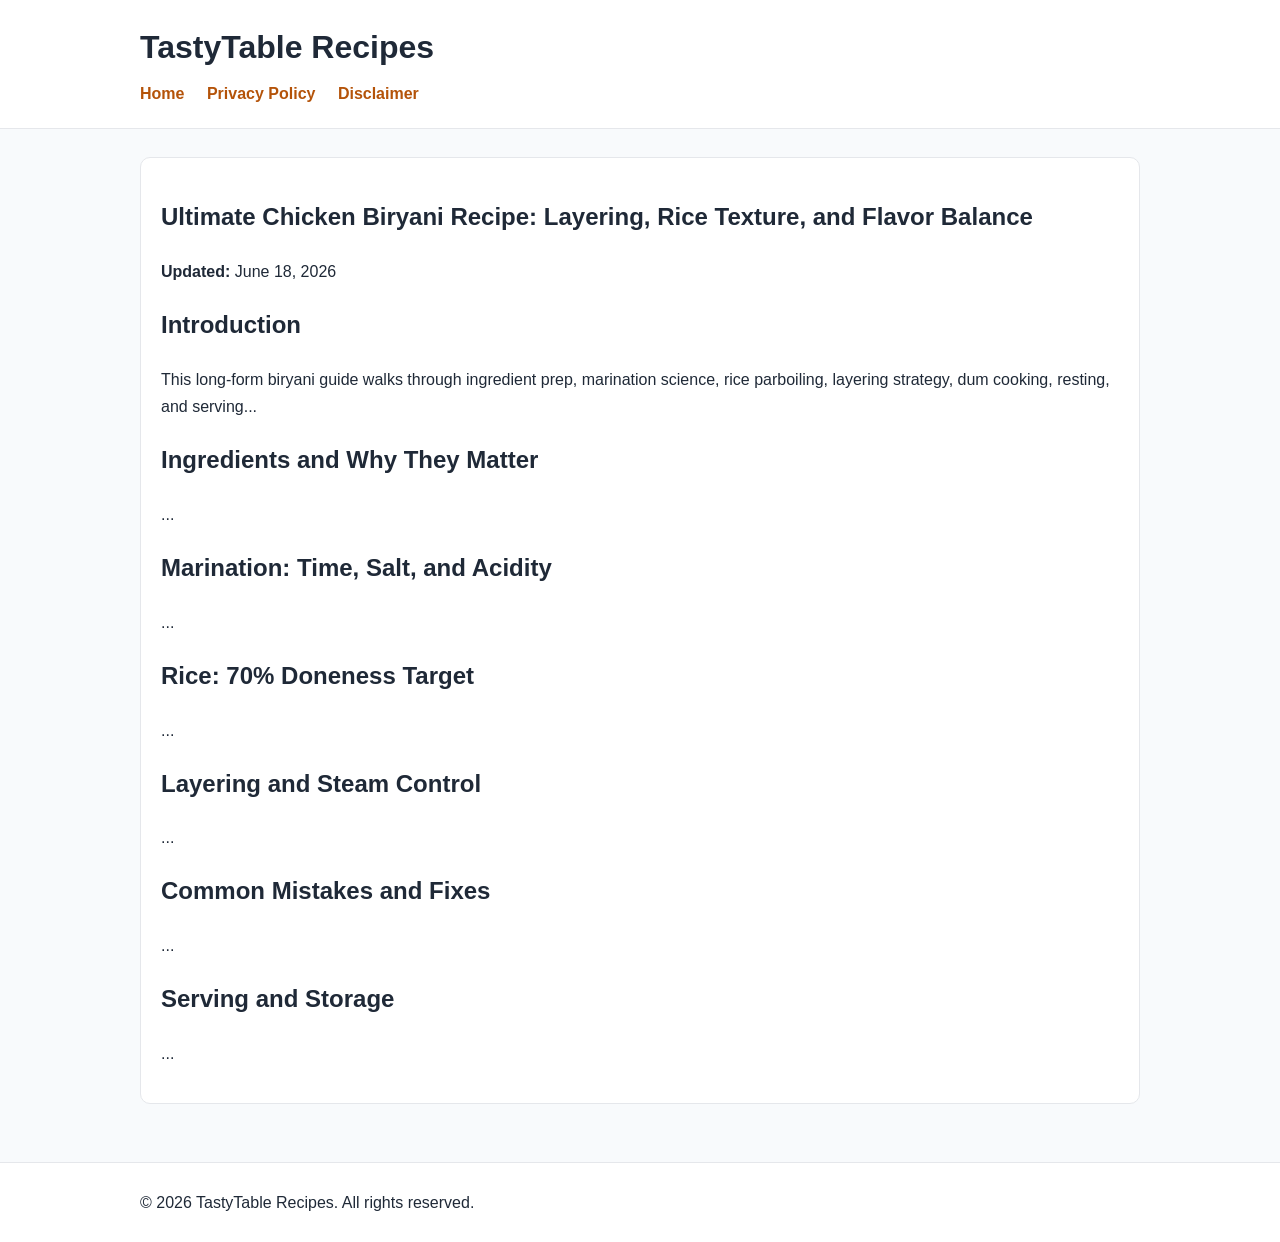
<file: public/article-chicken-biryani.html>
<!DOCTYPE html>
<html lang="en">
<head>
  <meta charset="UTF-8" />
  <meta name="viewport" content="width=device-width, initial-scale=1.0" />
  <title>Ultimate Chicken Biryani Recipe - TastyTable Recipes</title>
  <meta name="description" content="A complete chicken biryani guide with marination, rice texture control, layering, dum cooking, and serving tips." />
  <meta name="robots" content="index, follow" />
  <link rel="canonical" href="https://example.com/article-chicken-biryani.html" />
  <link rel="stylesheet" href="style.css" />
</head>
<body>
  <header class="site-header">
    <div class="container">
      <h1>TastyTable Recipes</h1>
      <nav aria-label="Main navigation">
        <a href="index.html">Home</a>
        <a href="privacy-policy.html">Privacy Policy</a>
        <a href="disclaimer.html">Disclaimer</a>
      </nav>
    </div>
  </header>

  <main class="container">
    <article class="content-page">
      <h1>Ultimate Chicken Biryani Recipe: Layering, Rice Texture, and Flavor Balance</h1>
      <p><strong>Updated:</strong> June 18, 2026</p>

      <h2>Introduction</h2>
      <p>
        This long-form biryani guide walks through ingredient prep, marination science, rice parboiling,
        layering strategy, dum cooking, resting, and serving...
      </p>

      <h2>Ingredients and Why They Matter</h2>
      <p>...</p>

      <h2>Marination: Time, Salt, and Acidity</h2>
      <p>...</p>

      <h2>Rice: 70% Doneness Target</h2>
      <p>...</p>

      <h2>Layering and Steam Control</h2>
      <p>...</p>

      <h2>Common Mistakes and Fixes</h2>
      <p>...</p>

      <h2>Serving and Storage</h2>
      <p>...</p>
    </article>
  </main>

  <footer class="site-footer">
    <div class="container">
      <p>&copy; 2026 TastyTable Recipes. All rights reserved.</p>
    </div>
  </footer>
</body>
</html>
</file>
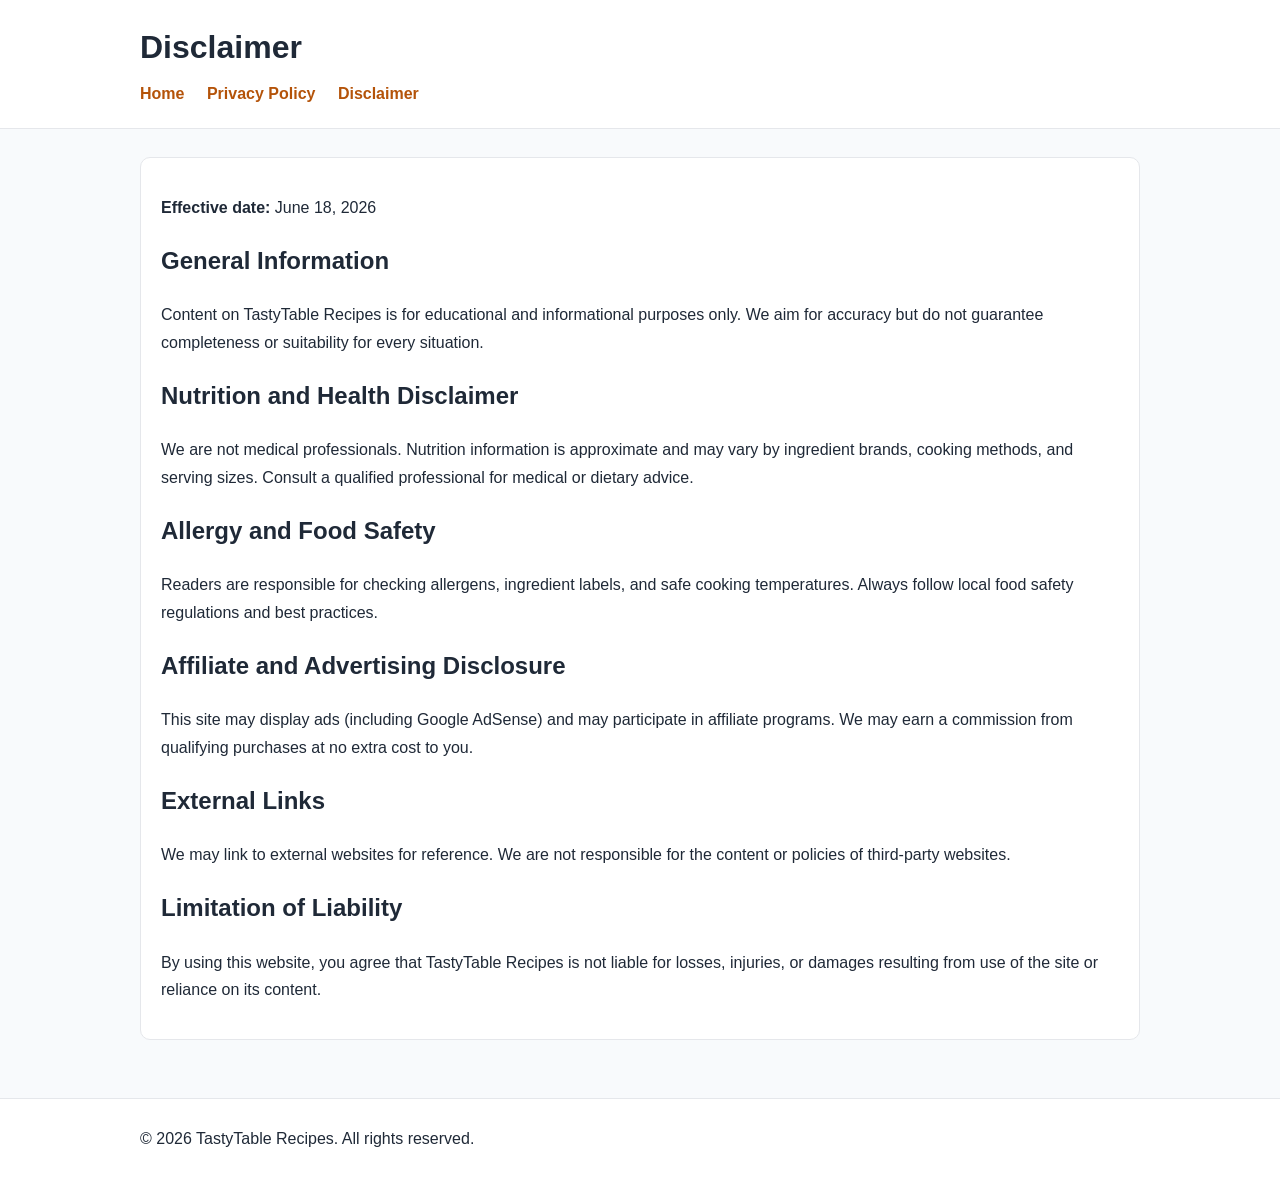
<file: public/disclaimer.html>
<!DOCTYPE html>
<html lang="en">
<head>
  <meta charset="UTF-8" />
  <meta name="viewport" content="width=device-width, initial-scale=1.0" />
  <title>Disclaimer - TastyTable Recipes</title>
  <meta name="description" content="Disclaimer for TastyTable Recipes." />
  <meta name="robots" content="index, follow" />
  <link rel="canonical" href="https://example.com/disclaimer.html" />
  <link rel="stylesheet" href="style.css" />
</head>
<body>
  <header class="site-header">
    <div class="container">
      <h1>Disclaimer</h1>
      <nav aria-label="Main navigation">
        <a href="index.html">Home</a>
        <a href="privacy-policy.html">Privacy Policy</a>
        <a href="disclaimer.html">Disclaimer</a>
      </nav>
    </div>
  </header>

  <main class="container">
    <article class="content-page">
      <p><strong>Effective date:</strong> June 18, 2026</p>

      <h2>General Information</h2>
      <p>
        Content on TastyTable Recipes is for educational and informational purposes only.
        We aim for accuracy but do not guarantee completeness or suitability for every situation.
      </p>

      <h2>Nutrition and Health Disclaimer</h2>
      <p>
        We are not medical professionals. Nutrition information is approximate and may vary by ingredient brands,
        cooking methods, and serving sizes. Consult a qualified professional for medical or dietary advice.
      </p>

      <h2>Allergy and Food Safety</h2>
      <p>
        Readers are responsible for checking allergens, ingredient labels, and safe cooking temperatures.
        Always follow local food safety regulations and best practices.
      </p>

      <h2>Affiliate and Advertising Disclosure</h2>
      <p>
        This site may display ads (including Google AdSense) and may participate in affiliate programs.
        We may earn a commission from qualifying purchases at no extra cost to you.
      </p>

      <h2>External Links</h2>
      <p>
        We may link to external websites for reference. We are not responsible for the content or policies
        of third-party websites.
      </p>

      <h2>Limitation of Liability</h2>
      <p>
        By using this website, you agree that TastyTable Recipes is not liable for losses, injuries,
        or damages resulting from use of the site or reliance on its content.
      </p>
    </article>
  </main>

  <footer class="site-footer">
    <div class="container">
      <p>&copy; 2026 TastyTable Recipes. All rights reserved.</p>
    </div>
  </footer>
</body>
</html>
</file>
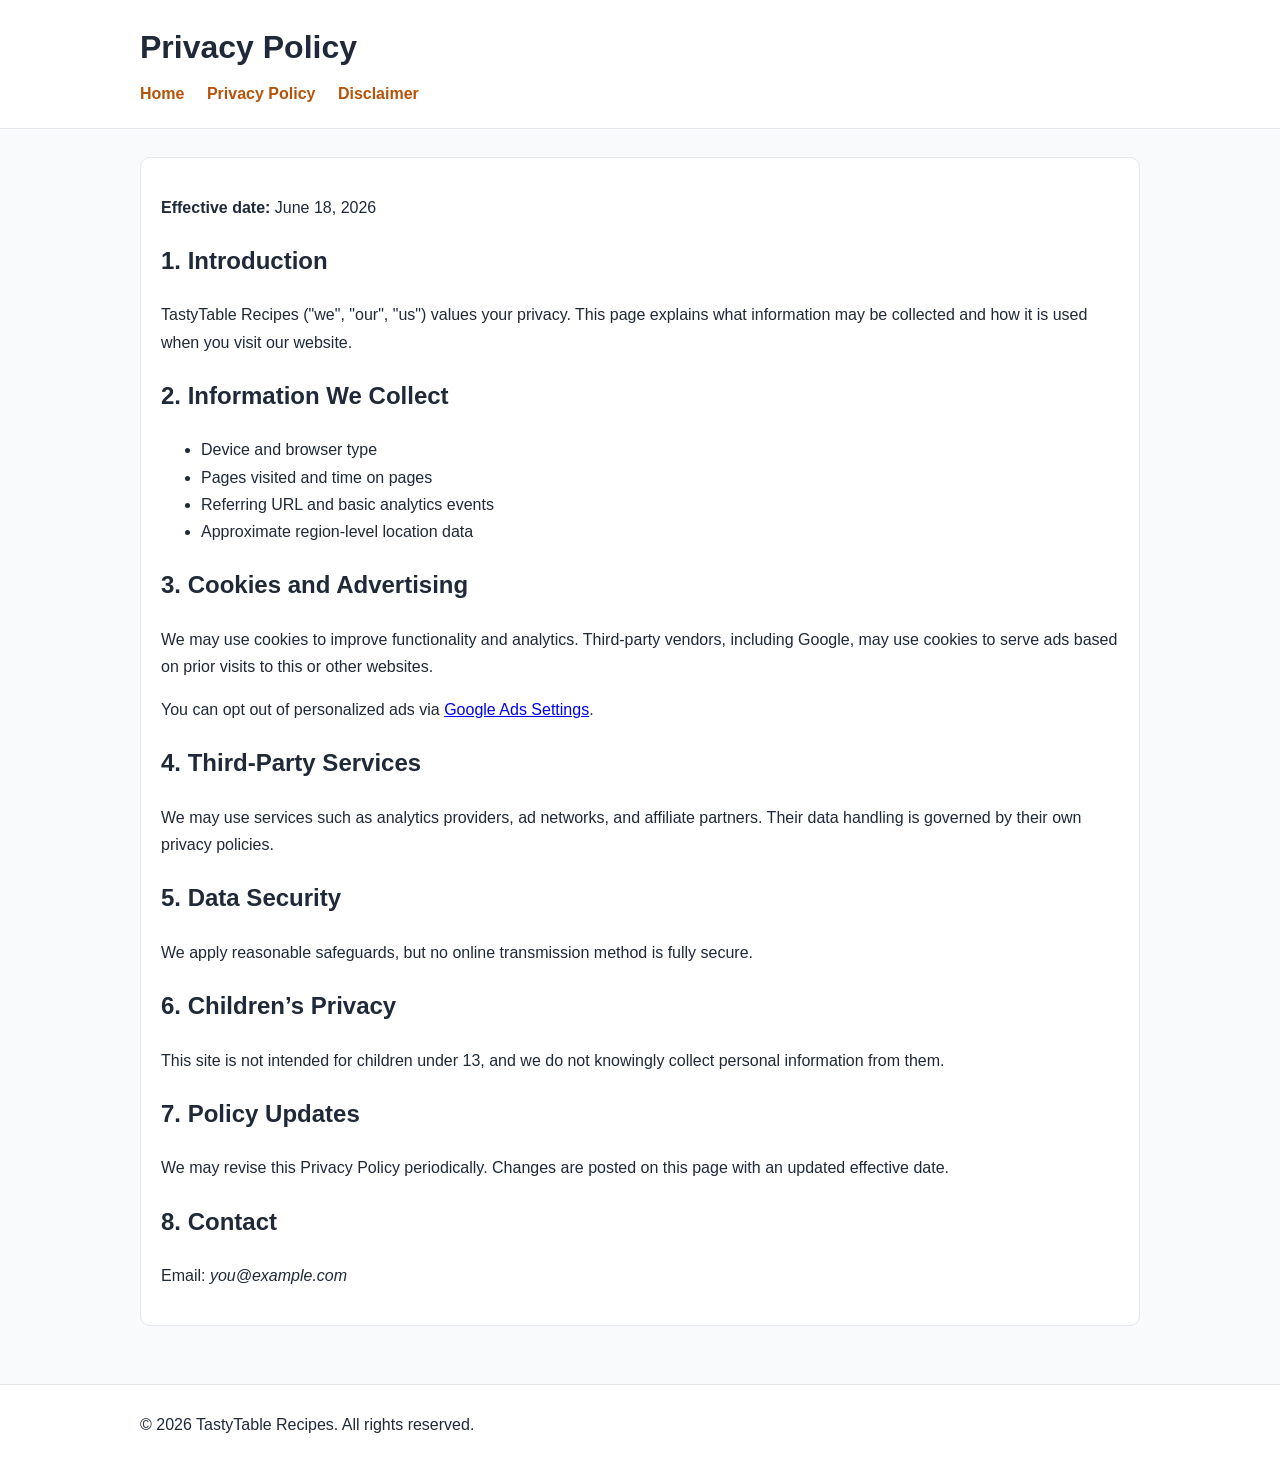
<file: public/privacy-policy.html>
<!DOCTYPE html>
<html lang="en">
<head>
  <meta charset="UTF-8" />
  <meta name="viewport" content="width=device-width, initial-scale=1.0" />
  <title>Privacy Policy - TastyTable Recipes</title>
  <meta name="description" content="Privacy Policy for TastyTable Recipes." />
  <meta name="robots" content="index, follow" />
  <link rel="canonical" href="https://example.com/privacy-policy.html" />
  <link rel="stylesheet" href="style.css" />
</head>
<body>
  <header class="site-header">
    <div class="container">
      <h1>Privacy Policy</h1>
      <nav aria-label="Main navigation">
        <a href="index.html">Home</a>
        <a href="privacy-policy.html">Privacy Policy</a>
        <a href="disclaimer.html">Disclaimer</a>
      </nav>
    </div>
  </header>

  <main class="container">
    <article class="content-page">
      <p><strong>Effective date:</strong> June 18, 2026</p>

      <h2>1. Introduction</h2>
      <p>
        TastyTable Recipes ("we", "our", "us") values your privacy. This page explains what information
        may be collected and how it is used when you visit our website.
      </p>

      <h2>2. Information We Collect</h2>
      <ul>
        <li>Device and browser type</li>
        <li>Pages visited and time on pages</li>
        <li>Referring URL and basic analytics events</li>
        <li>Approximate region-level location data</li>
      </ul>

      <h2>3. Cookies and Advertising</h2>
      <p>
        We may use cookies to improve functionality and analytics. Third-party vendors, including Google,
        may use cookies to serve ads based on prior visits to this or other websites.
      </p>
      <p>
        You can opt out of personalized ads via
        <a href="https://www.google.com/settings/ads" target="_blank" rel="noopener nofollow">Google Ads Settings</a>.
      </p>

      <h2>4. Third-Party Services</h2>
      <p>
        We may use services such as analytics providers, ad networks, and affiliate partners.
        Their data handling is governed by their own privacy policies.
      </p>

      <h2>5. Data Security</h2>
      <p>
        We apply reasonable safeguards, but no online transmission method is fully secure.
      </p>

      <h2>6. Children’s Privacy</h2>
      <p>
        This site is not intended for children under 13, and we do not knowingly collect personal information from them.
      </p>

      <h2>7. Policy Updates</h2>
      <p>
        We may revise this Privacy Policy periodically. Changes are posted on this page with an updated effective date.
      </p>

      <h2>8. Contact</h2>
      <p>Email: <em>you@example.com</em></p>
    </article>
  </main>

  <footer class="site-footer">
    <div class="container">
      <p>&copy; 2026 TastyTable Recipes. All rights reserved.</p>
    </div>
  </footer>
</body>
</html>
</file>
<file: public/style.css>
:root {
  --bg: #f8fafc;
  --text: #1f2937;
  --muted: #6b7280;
  --primary: #b45309;
  --card: #ffffff;
  --border: #e5e7eb;
}

* { box-sizing: border-box; }

body {
  margin: 0;
  font-family: Arial, Helvetica, sans-serif;
  color: var(--text);
  background: var(--bg);
  line-height: 1.7;
}

.container {
  width: min(1000px, 92%);
  margin: 0 auto;
}

.site-header {
  background: #fff;
  border-bottom: 1px solid var(--border);
  padding: 20px 0;
}

.site-header h1 {
  margin: 0 0 6px;
  font-size: 2rem;
}

.tagline {
  margin: 0 0 14px;
  color: var(--muted);
}

nav a {
  text-decoration: none;
  color: var(--primary);
  margin-right: 18px;
  font-weight: 600;
}

main {
  padding: 28px 0;
}

.article-list article {
  background: var(--card);
  border: 1px solid var(--border);
  padding: 18px;
  border-radius: 10px;
  margin-bottom: 16px;
}

.article-list h3 {
  margin-top: 0;
}

.article-list a {
  color: #111827;
  text-decoration: none;
}

.article-list a:hover {
  color: var(--primary);
  text-decoration: underline;
}

.content-page {
  background: #fff;
  border: 1px solid var(--border);
  border-radius: 10px;
  padding: 20px;
}

.site-footer {
  border-top: 1px solid var(--border);
  padding: 20px 0;
  background: #fff;
  margin-top: 30px;
}

.site-footer p {
  margin: 6px 0;
}
</file>
